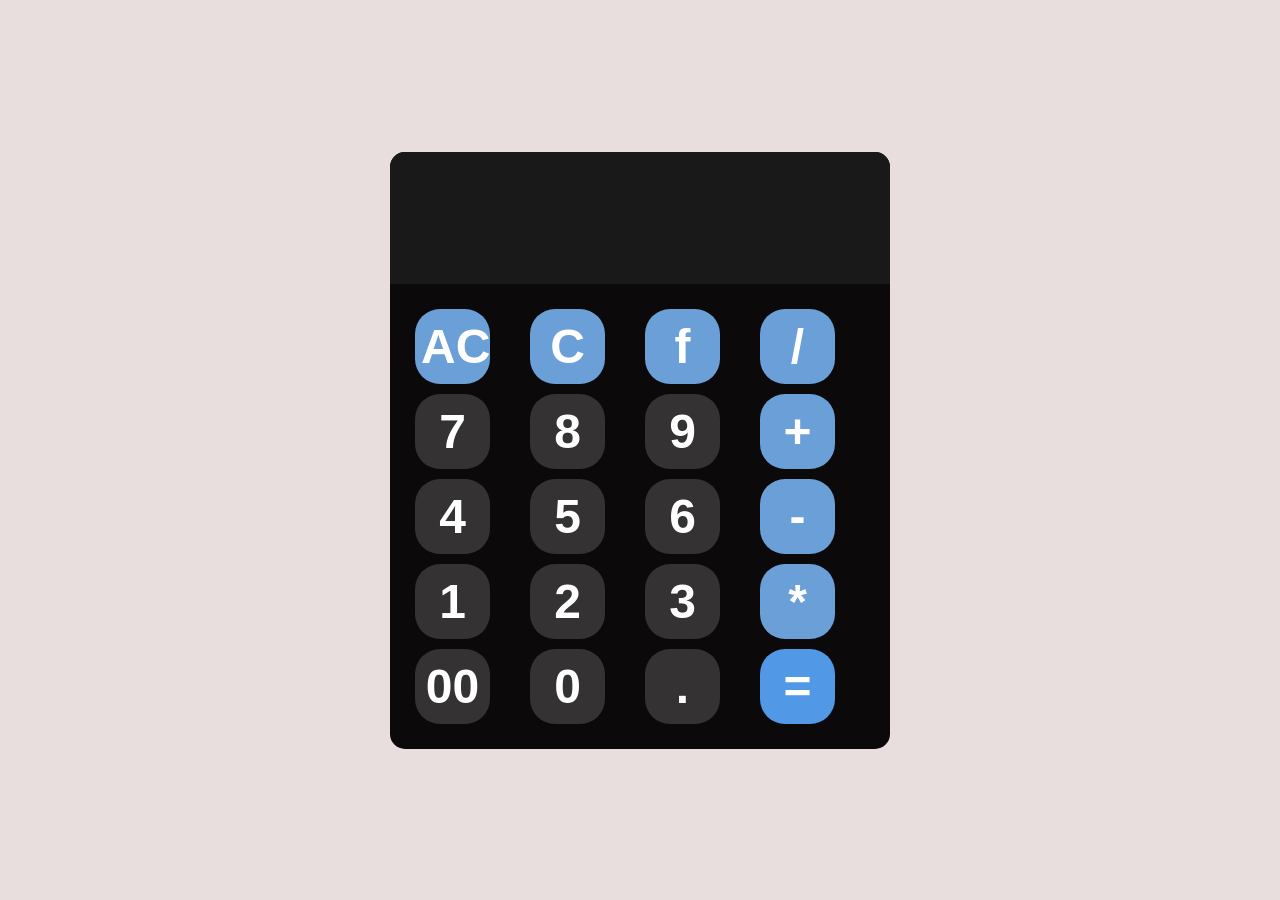
<file: calculator/index.html>
<!DOCTYPE html>
<html lang="en">
<head>
    <meta charset="UTF-8">
    <meta name="viewport" content="width=device-width, initial-scale=1.0">
    <title>Document</title>
    <link rel="stylesheet" href="style.css">
</head>
<body>
    
    <div id="calculator">
        <input   id="display" readonly>
        <div id="keys">
            <button onclick="cleardisplay()" class="specialbtn">AC</button>
            <button onclick="cleardisplay()" class="specialbtn">C</button>
            <button class="specialbtn">f</button>
            <button onclick="appendtodisplay('/')" class="specialbtn">/</button>
            <button onclick="appendtodisplay('7')">7</button>
            <button onclick="appendtodisplay('8')">8</button>
            <button onclick="appendtodisplay('9')">9</button>
            <button onclick="appendtodisplay('+')" class="specialbtn">+</button>
            <button onclick="appendtodisplay('4')">4</button>
            <button onclick="appendtodisplay('5')">5</button>
            <button onclick="appendtodisplay('6')">6</button>
            <button onclick="appendtodisplay('-')" class="specialbtn">-</button>
            <button onclick="appendtodisplay('1')">1</button>
            <button onclick="appendtodisplay('2')">2</button>
            <button onclick="appendtodisplay('3')">3</button>
            <button onclick="appendtodisplay('*')" class="specialbtn">*</button>
            <button onclick="appendtodisplay('00')">00</button>
            <button onclick="appendtodisplay('0')">0</button>
            <button onclick="appendtodisplay('.')">.</button>
            <button onclick="calculate()" id="equals">=</button>
            
            
        </div>
    </div>
    <script src="index.js"></script>
</body>
</html>
</file>
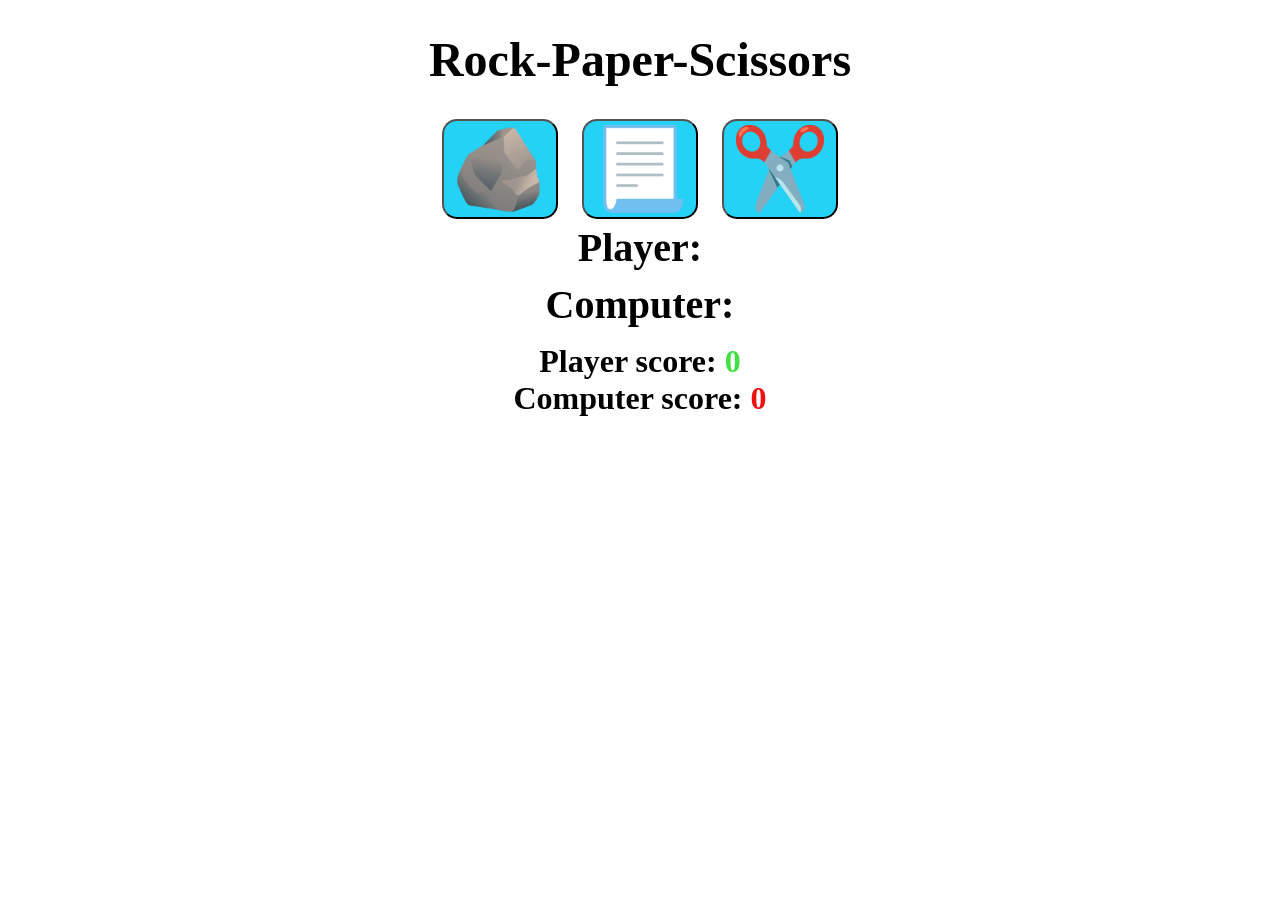
<file: rockpaperscissors/index.html>
<!DOCTYPE html>
<html lang="en">
<head>
    <meta charset="UTF-8">
    <meta name="viewport" content="width=device-width, initial-scale=1.0">
    <title>Document</title>
    <link rel="stylesheet" href="style.css">
</head>
<body>
    <h1>Rock-Paper-Scissors</h1>
    <div id="choices">
        <button onclick="playgame('rock')" >🪨</button>
        <button onclick="playgame('paper')" >📃</button>
        <button onclick="playgame('scissors')">✂️</button>
    </div>   

    <div id="playerdisplay">Player:</div>
    <div id="computerdisplay">Computer:</div>
    <div id="resultdisplay"></div>

    <div class="scoredisplay">Player score:
        <span id="playerscore">0</span>
    </div>
    <div class="scoredisplay">Computer score:
        <span id="computerscore">0</span>
    </div>
    
    <script src="index.js"></script>
</body>
</html>
</file>
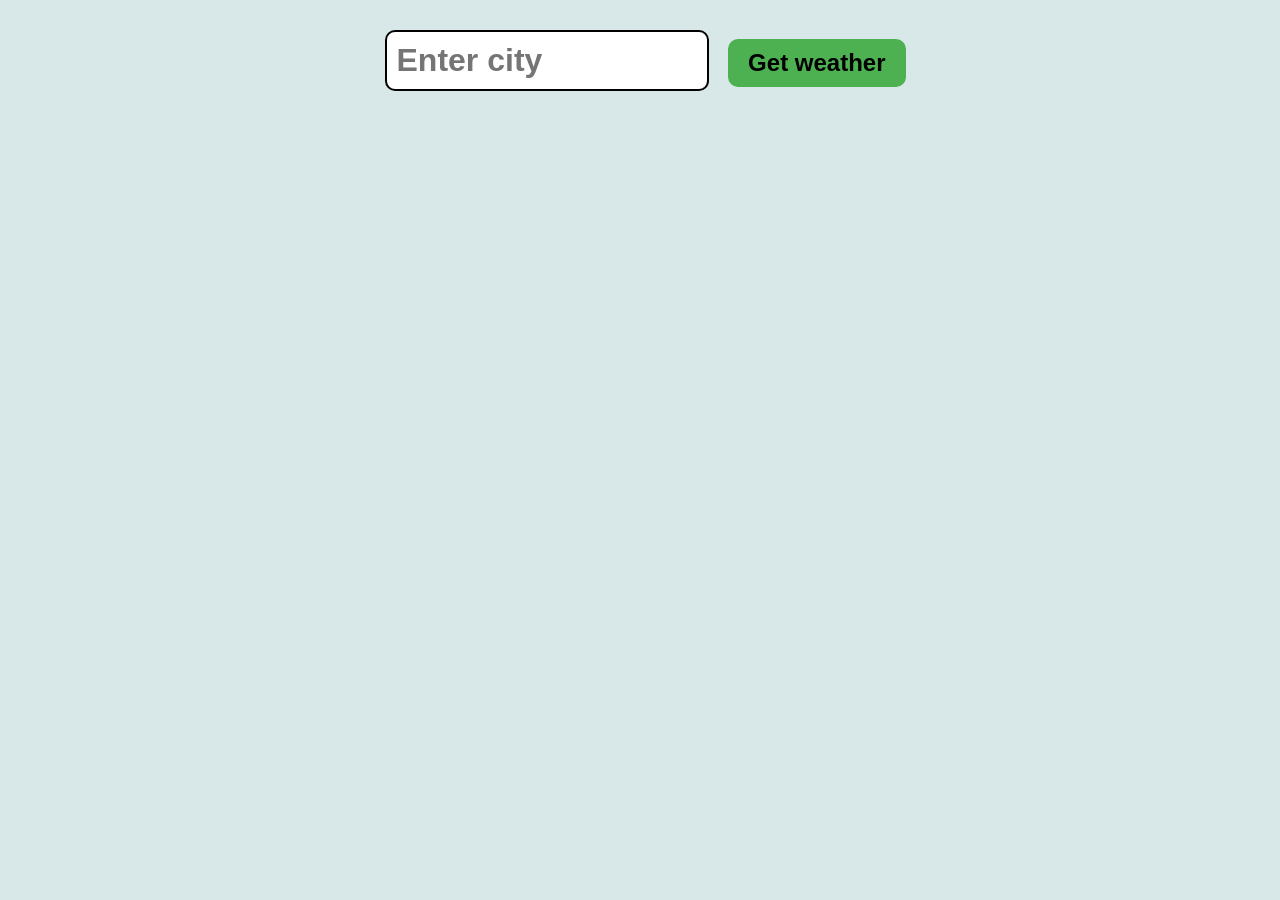
<file: weather/index.html>
<!DOCTYPE html>
<html lang="en">
<head>
    <meta charset="UTF-8">
    <meta name="viewport" content="width=device-width, initial-scale=1.0">
    <title>Weather App</title>
    <link rel="stylesheet" href="style.css">
</head>
<body>
    <form class="weatherform">
        <input type="text" class="cityinput" placeholder="Enter city">
        <button type="submit">Get weather</button>
    </form>

    <div class="card" style="display: none">
        



    <script src="index.js"></script>
</body>
</html>
</file>
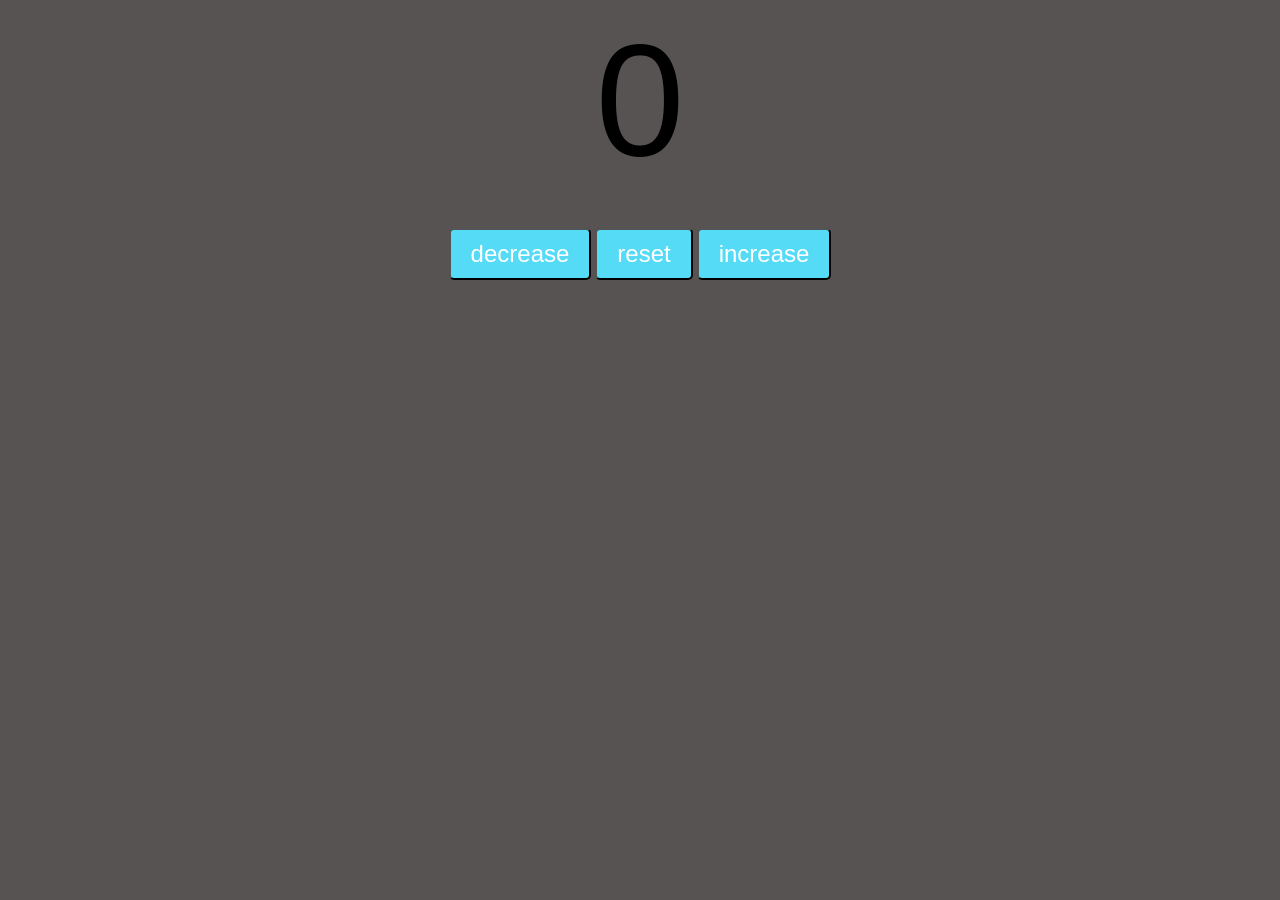
<file: counter/counter.html>
<!DOCTYPE html>
<html lang="en">
<head>
    <meta charset="UTF-8">
    <meta name="viewport" content="width=device-width, initial-scale=1.0">
    <title>Counter</title>
    <link href="counter.css" rel="stylesheet">
</head>
<body>
    <label id="countlabel">0</label><br><br>
    <div id="btncontainer">
    <button id="decrease" class="buttons">decrease</button>
    <button id="reset" class="buttons">reset</button>
    <button id="increase" class="buttons">increase</button>
    </div>
    <script src="counter.js"></script>
</body>
</html>
</file>
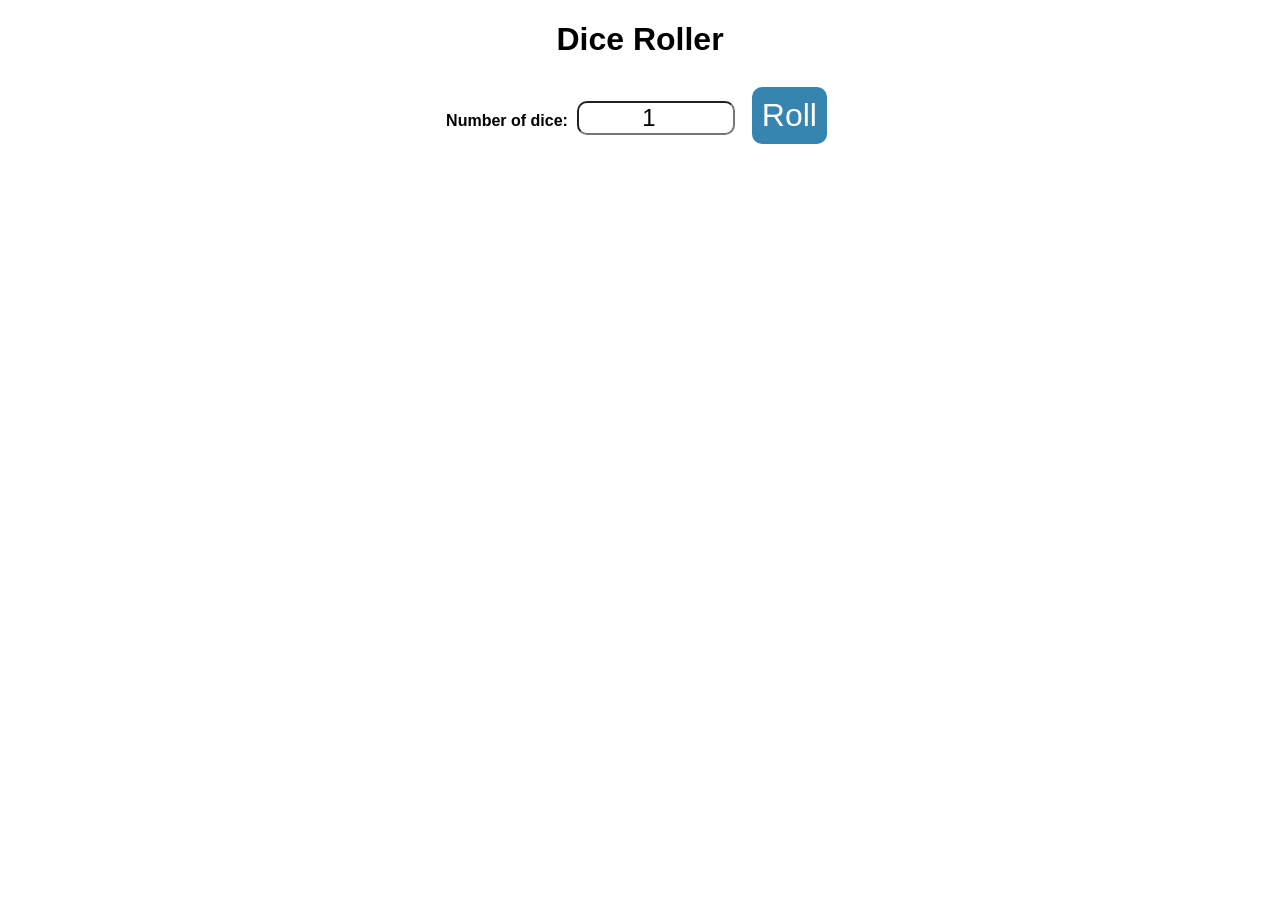
<file: dice/dice.html>
<!DOCTYPE html>
<html lang="en">
<head>
    <meta charset="UTF-8">
    <meta name="viewport" content="width=device-width, initial-scale=1.0">
    <title>Dice roller</title>
    <link rel="stylesheet" href="dice.css">
</head>
<body>
        <div id="container">
            <h1>Dice Roller</h1>
            <label> Number of dice:</label>
            <input type="number" id="numofdice" value="1" min="1">
            <button onclick="rolldice()">Roll</button>
            <div id="diceresult"></div>
            <div id="diceimg"></div>
        </div>


    <script src="dice.js"></script>
</body>
</html>
</file>
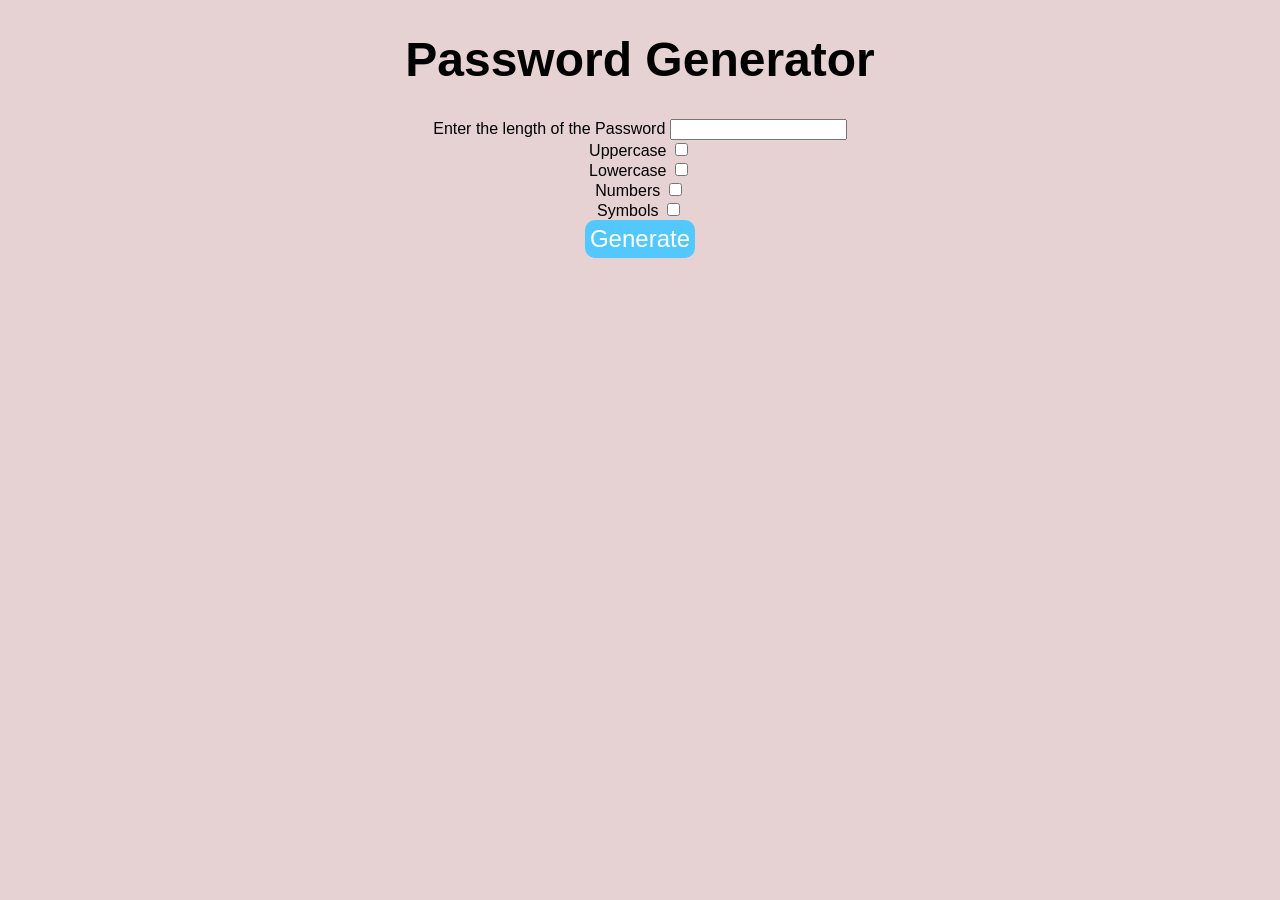
<file: password/pass.html>
<!DOCTYPE html>
<html lang="en">

<head>
    <meta charset="UTF-8">
    <meta name="viewport" content="width=device-width, initial-scale=1.0">
    <title>Password Generator</title>
    <link rel="stylesheet" href="pass.css">
</head>

<body>
    <h1>Password Generator</h1>
    <label>Enter the length of the Password</label>
    <input type="number" id="passlength"><br>
    <label for="Uppercase">Uppercase</label>
    <input type="checkbox" id="Uppercase"><br>

    <label for="Lowercase">Lowercase</label>
    <input type="checkbox" id="Lowercase"><br>

    <label for="Numbers">Numbers</label>
    <input type="checkbox" id="Numbers"><br>
     <label for="Symbols">Symbols</label>
    <input type="checkbox" id="Symbols"><br>

    <button  onclick="generatePass()">Generate</button>
    <p id="result"></p>


    <script src="pass.js"></script>
</body>

</html>
</file>
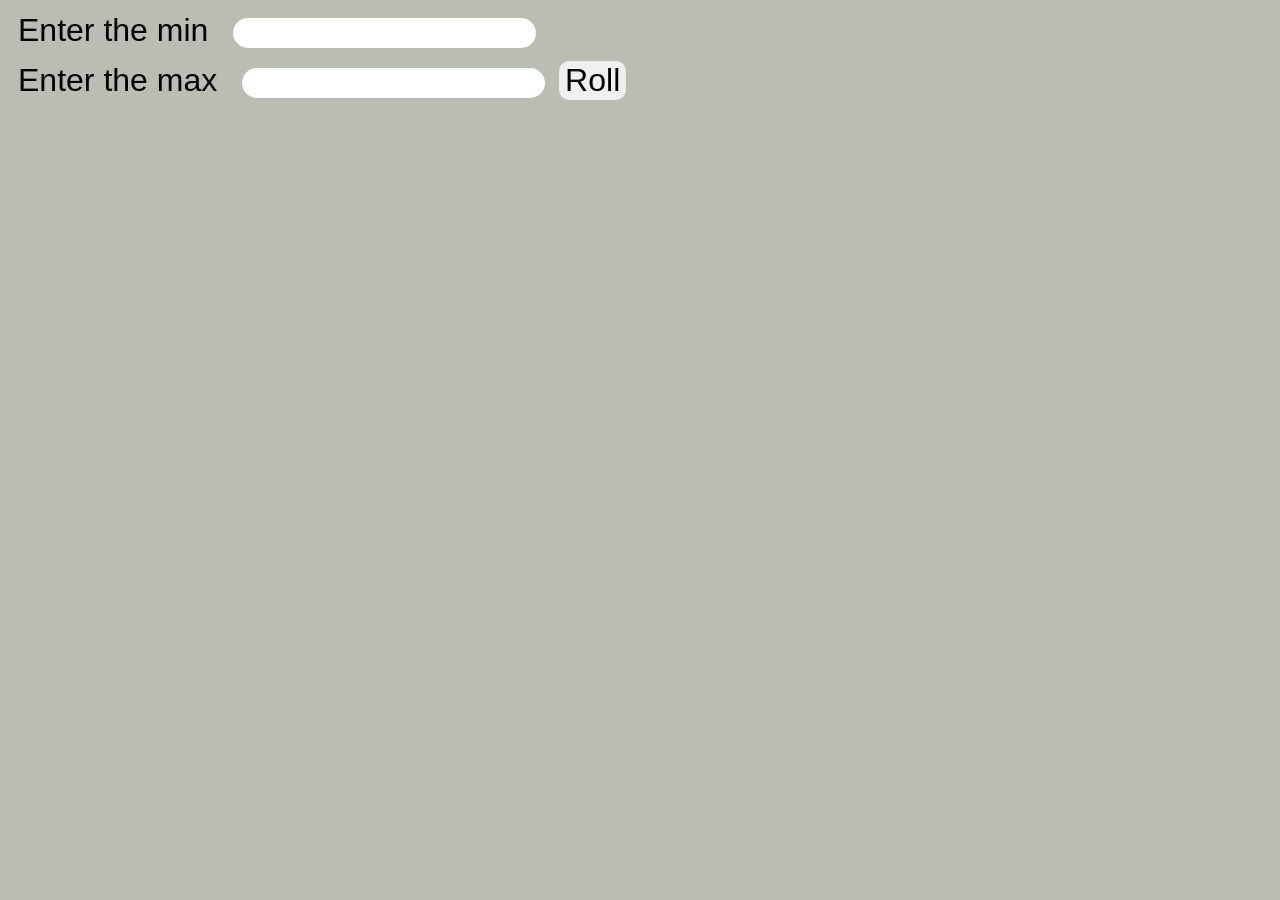
<file: random/random.html>
<!DOCTYPE html>
<html lang="en">
<head>
    <meta charset="UTF-8">
    <meta name="viewport" content="width=device-width, initial-scale=1.0">
    <title>Random number generator</title>
    <link rel="stylesheet" href="random.css">
</head>
<body>
    <label >Enter the min</label>
    <input type="number" id ="min">
    <br>
    <label >Enter the max</label>
    <input type="number" id="max">
    <button onclick="roll()" id="roll">Roll</button>
    <p id="result"></p>

    <script src="random.js"></script>
</body>
</html>
</file>
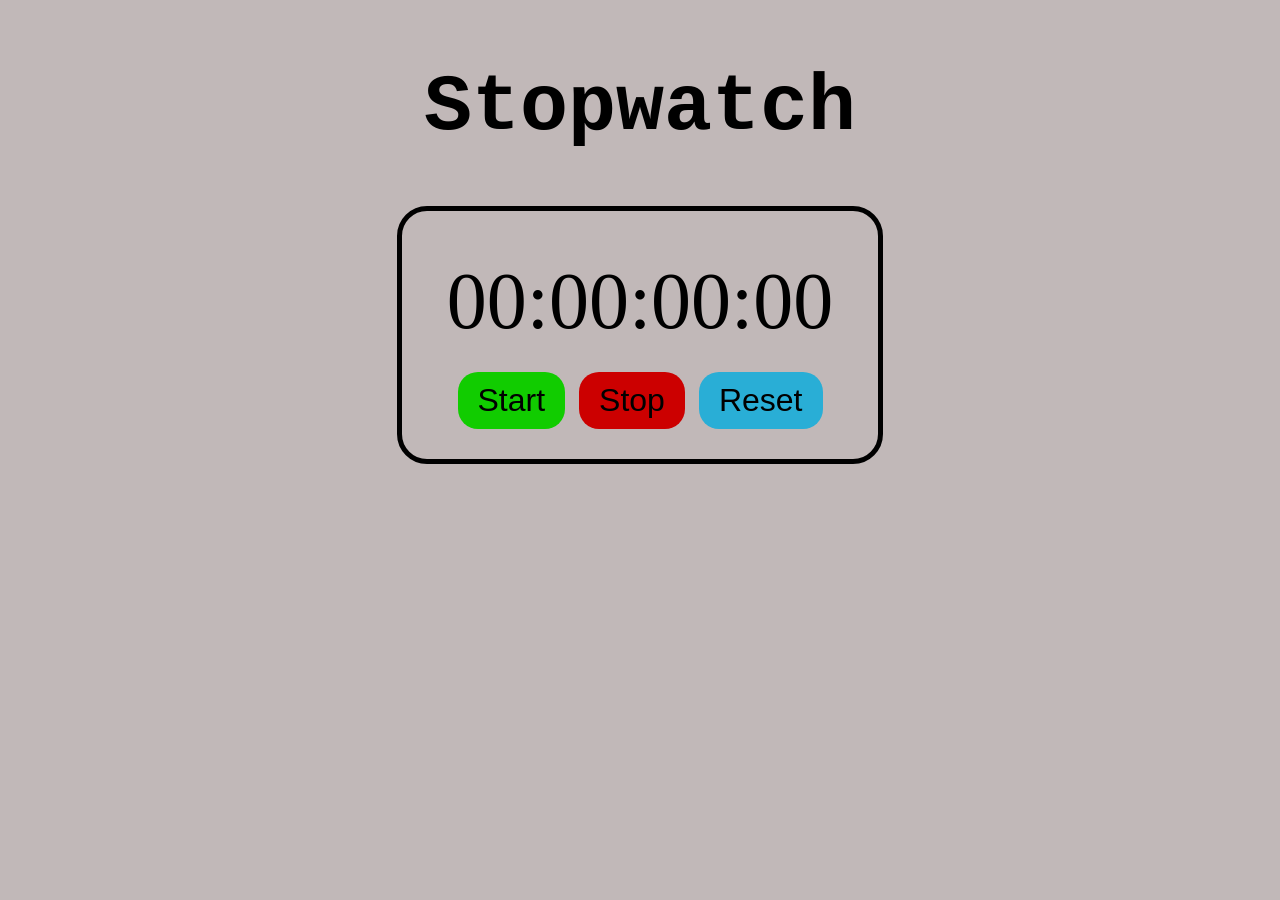
<file: stopwatch/stopwatch.html>
<!DOCTYPE html>
<html lang="en">
<head>
    <meta charset="UTF-8">
    <meta name="viewport" content="width=device-width, initial-scale=1.0">
    <title>Document</title>
    <link rel="stylesheet" href="stopwatch.css">
</head>
<body>
    <h1 id="heading">Stopwatch</h1>
    <div id="container">
        <div id="timer">
            00:00:00:00
        </div>

        <div id="controls">
            <button id="startbtn" onclick="start()">Start</button>
            <button id="stopbtn" onclick="stop()">Stop</button>
            <button id="resetbtn" onclick="reset()">Reset</button>
            

                        
        </div>



    </div>

    <script src="stopwatch.js"></script>
</body>
</html>
</file>
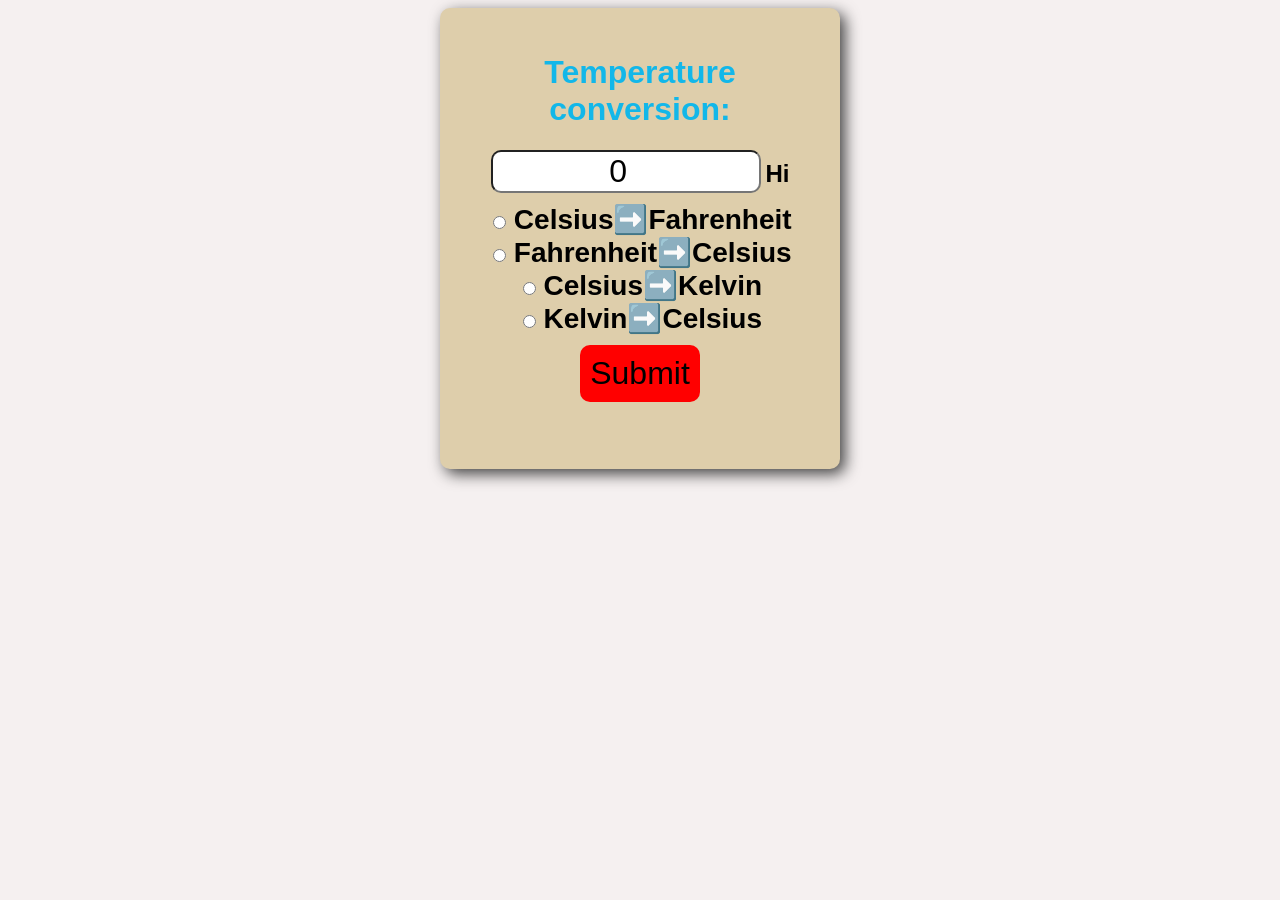
<file: temperature/temp.html>
<!DOCTYPE html>
<html lang="en">
<head>
    <meta charset="UTF-8">
    <meta name="viewport" content="width=device-width, initial-scale=1.0">
    <title>Temperature Converter</title>
    <link rel="stylesheet" href="temp.css">
</head>
<body>
    <form>
        <h1>Temperature conversion:</h1>
       <div><input type="number" value="0" id="textbox">
        <span id="yavda">Hi</span></div>
        <input type="radio" name ="unit" id="ctof">
        <label for="ctof">Celsius➡️Fahrenheit</label><br>
         <input type="radio" name ="unit" id="ftoc">
        <label for="ftoc">Fahrenheit➡️Celsius</label><br>
        <input type="radio" name ="unit" id="ctok">
        <label for="ctok">Celsius➡️Kelvin</label><br>
        <input type="radio" name ="unit" id="ktoc">
        <label for="ktoc">Kelvin➡️Celsius</label><br>
        

        <button type="submit" onclick="convert()">Submit</button>
        <p id="result"></p>
    </form>
    <script src="temp.js"></script>
</body>
</html>
</file>
<file: calculator/style.css>
body{
    margin: 0;
    display: flex;
    justify-content: center;
    align-items: center;
    height: 100vh;
    background-color:rgb(233, 222, 222) ;
}

#calculator{
    font-family: Arial, Helvetica, sans-serif;
    background-color: hsl(0, 11%, 4%);
    border-radius: 15px;
    overflow: hidden;
    max-width: 500px;
} 
#display{
    width:100%;
    padding: 20px;
    font-size: 5rem;
    text-align: left;
    border: none;
    background-color: hsl(0, 2%, 10%);
}
    
button{
    width: 75px;
    height: 75px;
    border-radius: 25px;
    border: none;
    background-color: hsl(0, 1%, 20%);
    color: white;
    font-size: 3rem;
    font-weight: bold;
    cursor: pointer;
}
button:hover{
    background-color: hsl(0, 1%, 30%);
}
button:active{
    background-color: hsl(0, 1%, 50%);
}
#keys{
    display: grid;
    grid-template-columns: repeat(4,1fr);
    gap: 10px;
    padding: 25px;;
}
.specialbtn{
    background-color: hsl(211, 58%, 63%);
    
}
.specialbtn:hover{
    background-color: hsl(211, 58%, 70%);
    
}
.specialbtn:active{
    background-color: hsl(211, 58%, 90%);
    
}

#equals{
    background-color: hsl(211, 75%, 61%);
}
#equals:hover{
    background-color: hsl(211, 75%, 70%);
}
#equals:active{
    background-color: hsl(211, 75%, 50%);
}
</file>
<file: rockpaperscissors/style.css>
body{
    font-family: Cambria, Cochin, Georgia, Times, 'Times New Roman', serif;
    margin: 0;
    font-weight: bold;
    display: flex;
    flex-direction: column;
    align-items: center;

}
h1{
    font-size: 3rem;
}
#choices button{
    font-size: 5rem;
    margin: 0 10px;
    border-radius: 15px;
    cursor: pointer;
    background-color: hsl(190, 91%, 55%);
    transition: background-color 0.5s ease;
    
}
#choices button:hover{
    background-color:hsl(190, 91%, 45%) ;
}
#playerdisplay,#computerdisplay{
    font-size: 2.5rem;
    margin: 5px;
}
#resultdisplay{
    font-size: 4rem;
    margin: 5px;
}
.greentext,#playerscore{
    color: rgb(68, 223, 68)
}
.redtext,#computerscore{
    color:rgb(240, 16, 16)
}
.scoredisplay{
    font-size: 2rem;
}
</file>
<file: weather/style.css>
body{
    font-family: 'Courier New', Courier, monospace;
    background-color: rgb(216, 232, 232);
    margin: 0;
    display: flex;
    flex-direction: column;
    align-items: center;


}
.weatherform{
    margin: 20px;

}
.cityinput{
    padding: 10px;
    font-size: 2rem;
    font-weight: bold;
    border: 2px solid;
    border-radius: 10px;
    margin: 10px;
    width: 300px;
}
button[type="submit"]{
    padding: 10px 20px;
    font-weight: bold;
    font-size: 1.5rem;
    background-color: hsl(122, 39%, 50%);
    border: none;
    border-radius: 10px;
    cursor: pointer;
}
button[type="submit"]:hover{
    background-color: hsl(122, 39%, 40%) ;
}
.card{
    background: linear-gradient(180deg,hsl(195, 60%, 49%),hsl(39, 79%, 54%));
    padding: 50px;
    box-shadow: 2px 2px 5px hsla(0, 0%, 0%, 0.5);
    min-width: 300px;
    display: flex;
    flex-direction:column ;
    align-items: center;
    border-radius: 20px;
}
h1{
    margin-top: 0;
    margin-bottom:25px;
}
p{
    font-size: 1.5rem;
    margin:5px 0;
}
.citydisplay, .tempdisplay{
    font-size: 3.5rem;
    font-weight: bold;
    margin-bottom: 25px;
}
.humiditydisplay{
    font-weight: bold;
    margin-bottom: 25px;
}
.descdisplay{
    font-size: 2rem;
    font-style: italic;
    font-weight: bold;
}
.weatheremoji{
    font-size: 7rem;
    margin: 0;
}
.errordisplay{
    font-size: 2rem;
    font-weight: bold;
}
</file>
<file: counter/counter.css>
#countlabel{
    display: block;
    text-align: center;
    font-size: 10rem;
    font-family: 'Segoe UI', Tahoma, Geneva, Verdana, sans-serif;
}
#btncontainer{
    text-align: center;
}
.buttons{
    padding: 10px 20px;
    font-size: 1.5rem;
    color: white;
    background-color: hsl(190, 90%, 65%);
    border-radius: 5px;
    cursor: pointer;

}
button:hover{
    background-color: hsl(190, 90%, 50%) ;
}
button:active{
    background-color:  hsl(190, 90%, 40%);
}
body{
    background-color: rgb(88, 83, 83);
}
</file>
<file: dice/dice.css>
#container{
    font-family:  Tahoma, sans-serif;
    text-align: center;

}
#numofdice{
    font-size: 1.5rem;
    width: 150px;
    border-radius: 10px;
    text-align: center;
    margin: 5px;
}
button{
    font-size: 2rem;
    border: none;
    background-color: hsl(201, 53%, 45%);
    margin: 7px;
    color: white;
    border-radius: 10px;
    cursor:pointer;
    padding: 10px 10px;
}
button:hover{
    background-color: hsl(201, 53%, 55%);

}
button:active{
    background-color: hsl(201, 53%, 80%);

}
#diceresult{
    
    margin: 5px ;
    font-weight: bold;
}
#diceimg img{
    width: 150px;
    margin:5px;

}
label{
    font-weight: bold;
}
</file>
<file: password/pass.css>
body{
    text-align: center;
    background-color: rgb(230, 210, 210);
    font-family: 'Lucida Sans', 'Lucida Sans Regular', 'Lucida Grande', 'Lucida Sans Unicode', Geneva, Verdana, sans-serif;

}
h1{
    font-size: 3rem;
    
}
button{
    font-size: 1.5rem;
    padding: 5px 5px ;
    border: none;
    border-radius: 10px;
    background-color: hsl(199, 100%, 66%);
    color: white;
    cursor: pointer;

}
button:hover{
        background-color: hsl(199, 100%, 77%);

}
</file>
<file: random/random.css>
label{
    margin: 10px 10px;
    font-size: 2rem;
}
input{
    margin: 10px 10px;
    border: none;
    font-size: 1.5rem;
    border-radius: 100px;
}
body{
    background-color: hsl(75, 8%, 72%);
    font-family: Verdana, Geneva, Tahoma, sans-serif;
}
#roll{
    border: none;
    font-size: 2rem;
    border-radius: 10px;
    cursor:pointer;
}
p{
    text-align: center;
}
</file>
<file: stopwatch/stopwatch.css>
body{
    display: flex;
    flex-direction: column;
    align-items: center;
    background-color:hsl(0, 7%, 74%);
}
#heading{
    font-family:'Courier New', Courier, monospace;
    font-size: 5rem;

}
#container{
    display: flex;
    flex-direction: column;
    align-items: center;
    border: 5px solid;
    padding: 25px;
    border-radius: 30px;
}
#timer{
    font-family:'Times New Roman', Times, serif;
    font-size: 5rem;
    padding:20px ;

}
#controls button{
    font-size: 2rem;
    font-family: 'Segoe UI', Tahoma, Geneva, Verdana, sans-serif;
    border: none;
    border-radius: 20px;
    margin: 5px;
    padding: 10px 20px;
    cursor: pointer;
    transition: background-color 0.5s ease;
    
}


#startbtn{
    background-color: hsl(115,110%,40%);
}
#startbtn:hover{
    background-color: hsl(115,110%,30%);
}
#startbtn:active{
    background-color:hsl(115,110%,20%) ;
}
#stopbtn{
    background-color: hsl(0, 100%, 40%);
}
#stopbtn:hover{
    background-color: hsl(0, 100%, 30%);
}
#stopbtn:active{
    background-color:  hsl(0, 100%, 20%);
}
#resetbtn{
    background-color: hsl(194, 68%, 50%);
}
#resetbtn:hover{
    background-color: hsl(194, 68%, 45%);
}
#resetbtn:active{
    background-color: hsl(194, 68%, 30%) ;
}
</file>
<file: temperature/temp.css>
body{
    font-family: Arial, Helvetica, sans-serif;
    background-color: hsl(0, 20%, 95%);
}
h1{
    color: rgb(18, 183, 233);
    font-weight: bold;

}
form{
    background-color: hsl(41, 44%, 77%);
    text-align: center;
    max-width: 350px;
    margin: auto;
    padding: 25px;
    border-radius: 10px;
    box-shadow: 5px 5px 15px hwb(0 26% 74%);
}
#textbox{
    width: 75%;
    text-align: center;
    font-size: 2em;
    border: 2px solid hsla(0, 0%saturation, lightness, alpha);
    border-radius: 10px;
    margin-bottom: 10px;

}
#yavda{
    font-family: Arial, Helvetica, sans-serif;
    font-size: 1.5em;
    font-weight: bolder;
}
label{
    font-size: 1.75em;
    font-weight: bold;
    
}
button{
    font-size: 2em;
    margin: 10px;
    border-radius: 10px;
    cursor: pointer;
    background-color: red;
    border: none;
    padding: 10px 10px;

}
button:hover{
    background-color: rgb(185, 28, 28)
    ;
}
#result{
    font-size: 2em;
    font-weight: bold;
}
</file>
